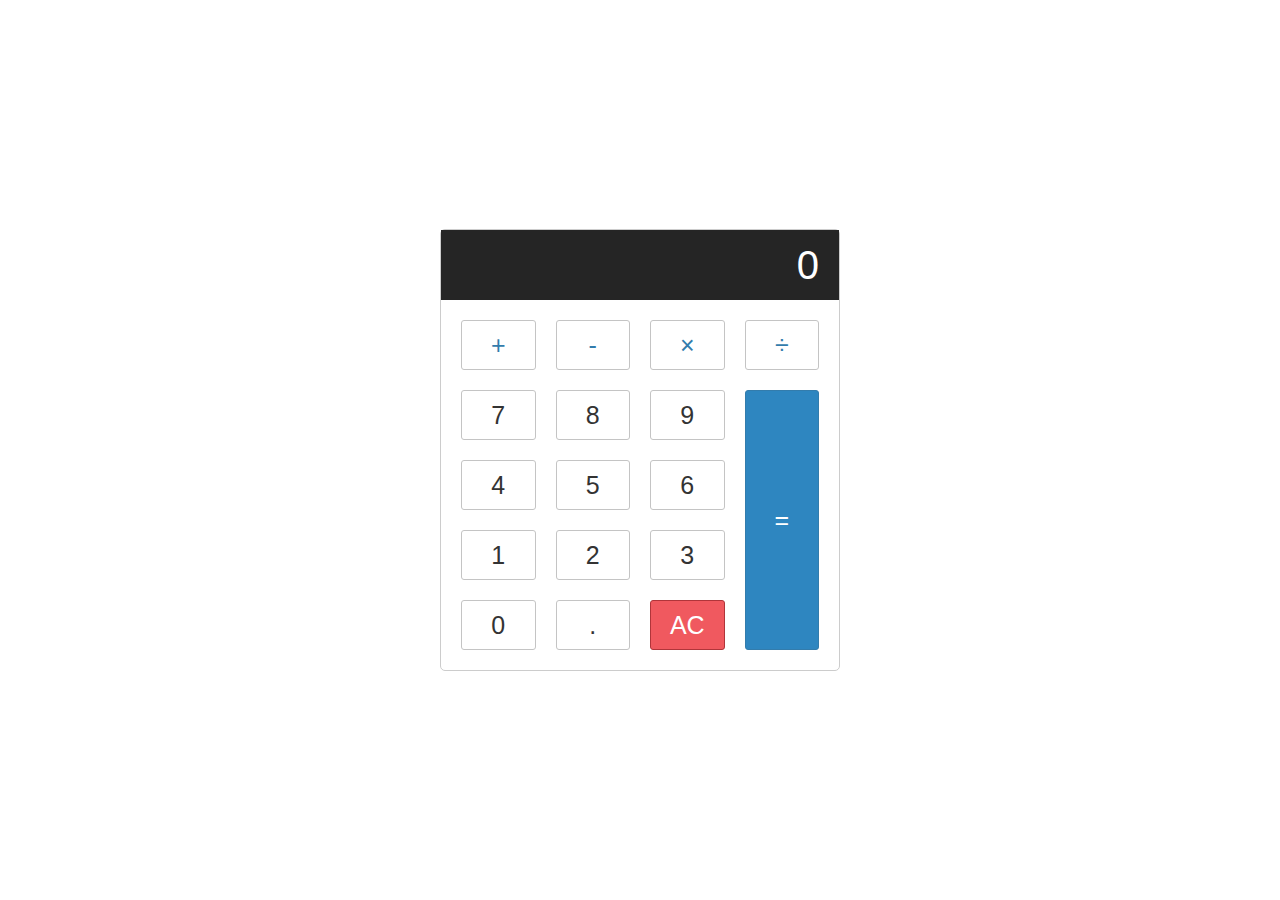
<file: calculator-app/index.html>
<!DOCTYPE html>
<html lang="en">

<head>
    <meta charset="UTF-8">
    <meta http-equiv="X-UA-Compatible" content="IE=edge">
    <meta name="viewport" content="width=device-width, initial-scale=1.0">
    <title>My Calculator</title>
    <link rel="stylesheet" href="style.css">
</head>

<body>
    <div class="calculator">
        <input type="text" class="calculator-input" value="" disabled>
        <div class="calculator-keys">
            <button type="button" class="operator" value="+">+</button>
            <button type="button" class="operator" value="-">-</button>
            <button type="button" class="operator" value="*">&times;</button>
            <button type="button" class="operator" value="/">&divide;</button>

            <button type="button" value="7">7</button>
            <button type="button" value="8">8</button>
            <button type="button" value="9">9</button>

            <button type="button" value="4">4</button>
            <button type="button" value="5">5</button>
            <button type="button" value="6">6</button>

            <button type="button" value="1">1</button>
            <button type="button" value="2">2</button>
            <button type="button" value="3">3</button>

            <button type="button" value="0">0</button>
            <button type="button" class="decimal" value=".">.</button>
            <button type="button" class="clear" value="clear">AC</button>

            <button type="button" class="equal-sign operator" value="=">=</button>
        </div>
    </div>


    <script src="script.js"></script>
</body>

</html>
</file>
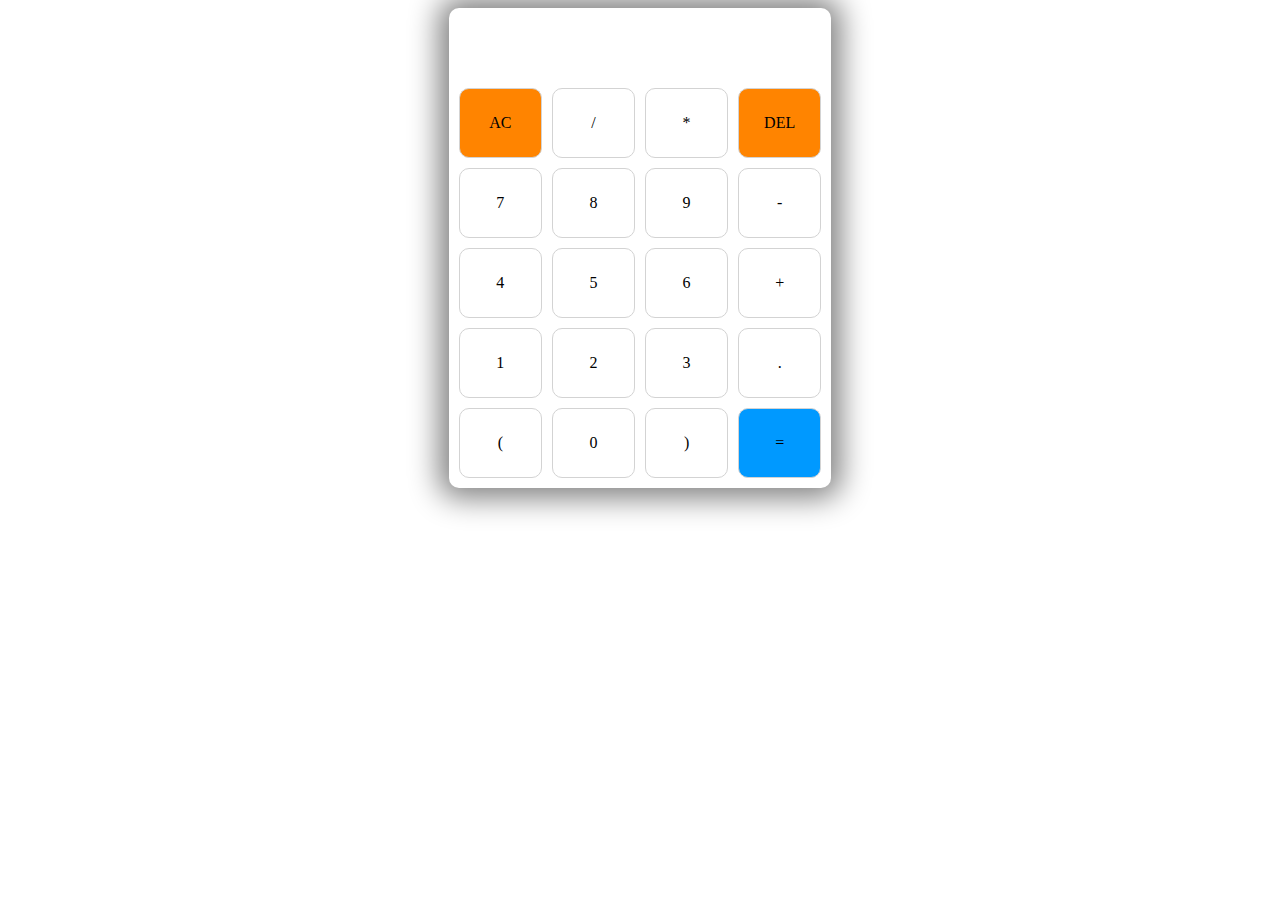
<file: calculator/index.html>
<!DOCTYPE html>
<html lang="en">

<head>
    <meta charset="UTF-8">
    <meta http-equiv="X-UA-Compatible" content="IE=edge">
    <meta name="viewport" content="width=device-width, initial-scale=1.0">
    <link rel="stylesheet" href="style.css">
    <title>Calculator</title>
</head>

<body>
    <div class="container">
        <div class="display" id="display"></div>
        <div class="body">
            <div class="row">
                <div class="cell orange" id="clear-all-btn">AC</div>
                <div class="cell" id="/">/</div>
                <div class="cell" id="*">*</div>
                <div class="cell orange" id="del">DEL</div>
            </div>
            <div class="row">
                <div class="cell" id="7">7</div>
                <div class="cell" id="8">8</div>
                <div class="cell" id="9">9</div>
                <div class="cell" id="-">-</div>
            </div>
            <div class="row">
                <div class="cell" id="4">4</div>
                <div class="cell" id="5">5</div>
                <div class="cell" id="6">6</div>
                <div class="cell" id="+">+</div>
            </div>
            <div class="row">
                <div class="cell" id="1">1</div>
                <div class="cell" id="2">2</div>
                <div class="cell" id="3">3</div>
                <div class="cell" id=".">.</div>
            </div>
            <div class="row">
                <div class="cell" id="(">(</div>
                <div class="cell" id="0">0</div>
                <div class="cell" id=")">)</div>
                <div class="cell blue" id="calculate-btn">=</div>
            </div>
        </div>
    </div>
    </div>
    <script type="text/javascript" src="script.js"></script>
    <script type="text/javascript" src="calculater.js"></script>
</body>

</html>
</file>
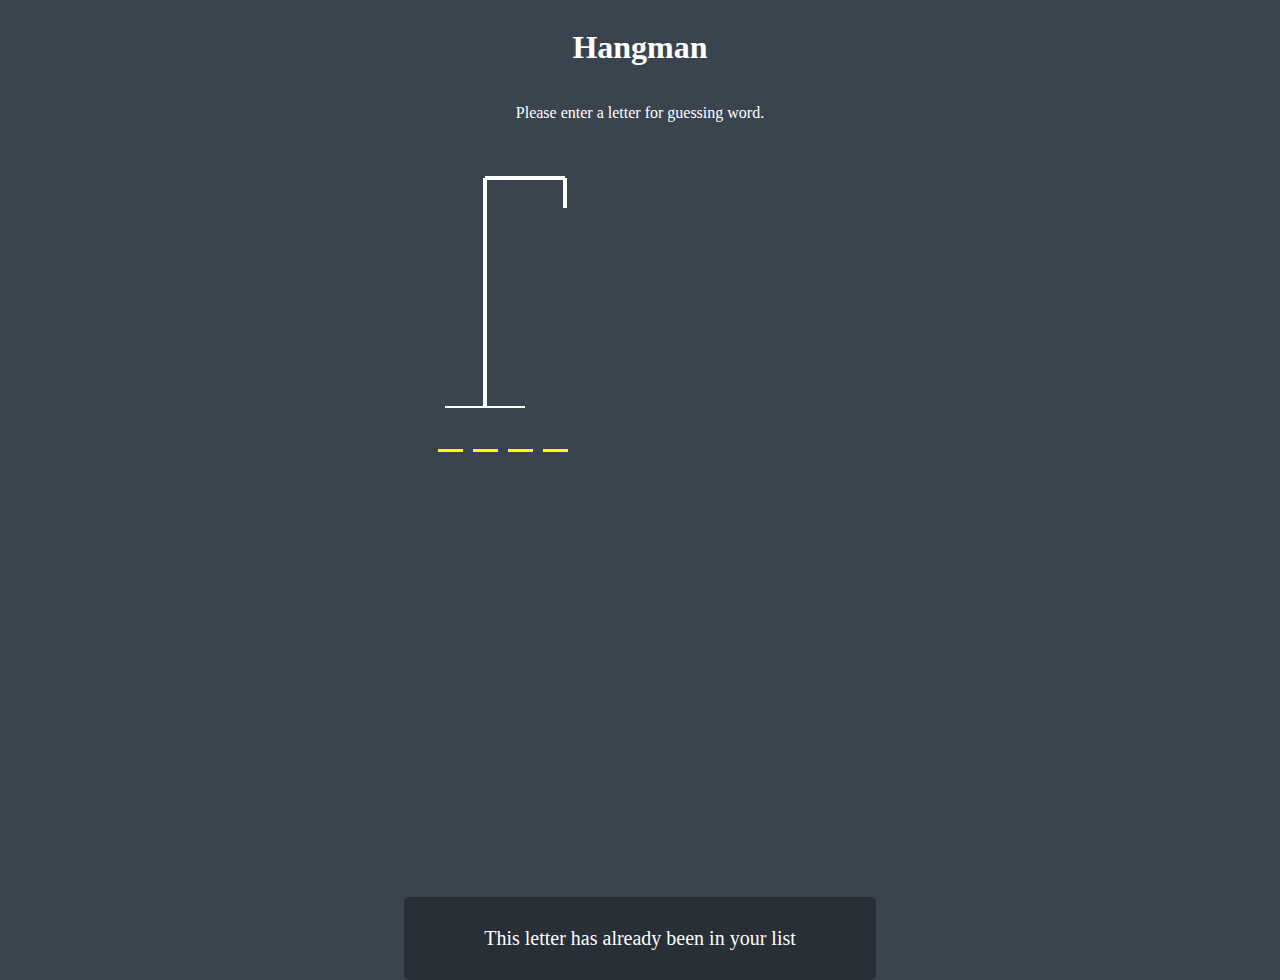
<file: hangman-app/index.html>
<!DOCTYPE html>
<html lang="en">

<head>
    <meta charset="UTF-8">
    <meta http-equiv="X-UA-Compatible" content="IE=edge">
    <meta name="viewport" content="width=device-width, initial-scale=1.0">
    <title>Hangman</title>
    <link rel="stylesheet" href="style.css">
</head>

<body>
    <h1>Hangman</h1>
    <p>Please enter a letter for guessing word.</p>

    <div class="container">
        <svg class="graphic" height="250" width="250">
            <!--scaffold-->
            <line x1="50" y1="20" x2="130" y2="20"></line>
            <line x1="130" y1="20" x2="130" y2="50"></line>
            <line x1="50" y1="20" x2="50" y2="250"></line>
            <line x1="10" y1="250" x2="90" y2="250"></line>

            <!--HangmanHead-->
            <circle class="item" cx="130" cy="70" r="20" />

            <!--HangmanBody-->
            <line class="item" x1="130" y1="90" x2="130" y2="170"></line>

            <!--HangmanArms-->
            <line class="item" x1="130" y1="90" x2="150" y2="120"></line>
            <line class="item" x1="130" y1="90" x2="110" y2="120"></line>

            <!--HangmanLegs-->
            <line class="item" x1="130" y1="170" x2="150" y2="200"></line>
            <line class="item" x1="130" y1="170" x2="110" y2="200"></line>
        </svg>

        <div id="wrong-letters">

        </div>

        <div id="word">

        </div>
    </div>
    <div id="popup-container">
        <div class="popup">
            <h2 id="success-message">You are winner!</h2>
            <button id="play-again">play again</button>
        </div>
    </div>
    <div id="message" class="">
        <p>This letter has already been in your list</p>
    </div>
    <script type="text/javascript" src="script.js"></script>
</body>

</html>
</file>
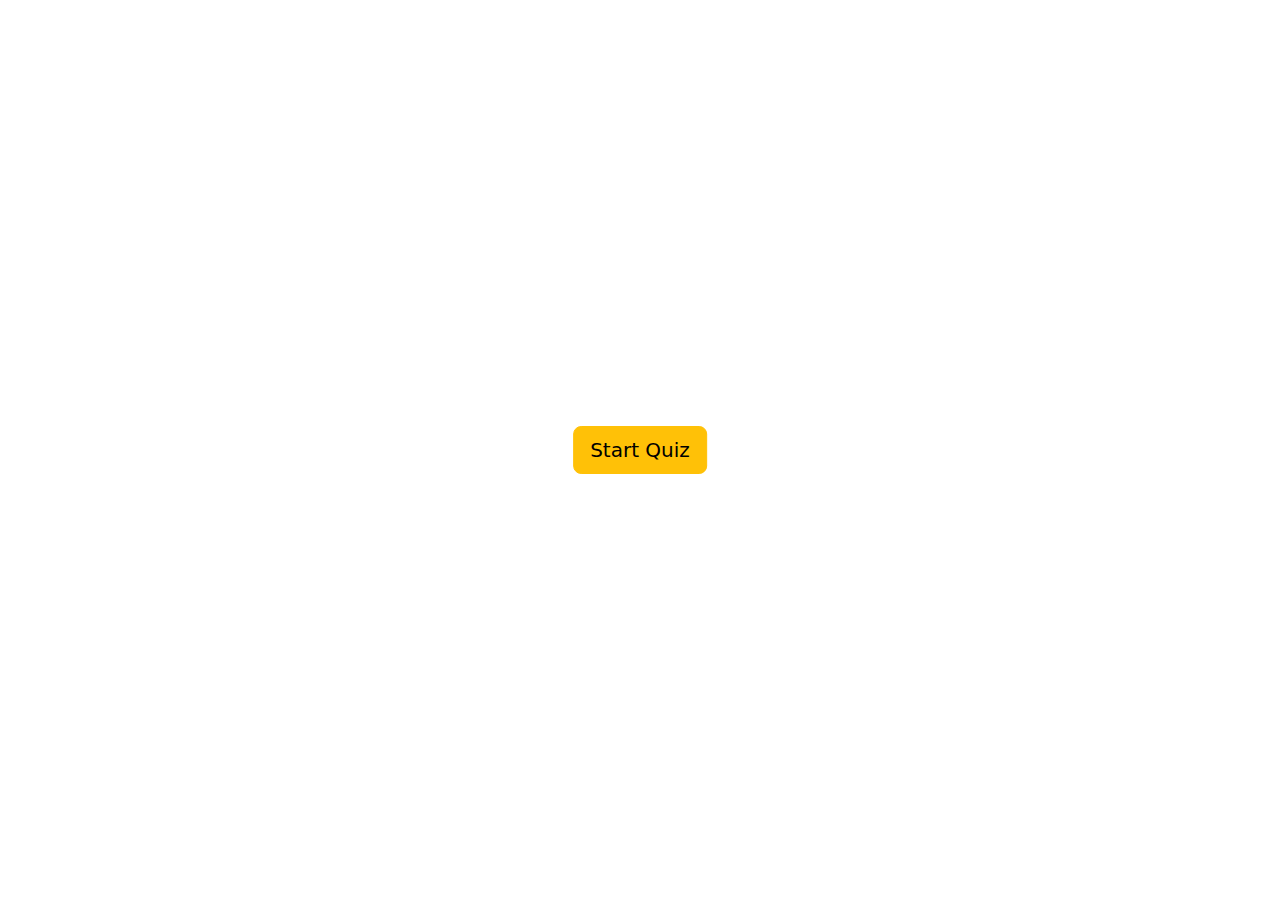
<file: quiz-app/index.html>
<!DOCTYPE html>
<html lang="en">

<head>
    <meta charset="UTF-8">
    <meta http-equiv="X-UA-Compatible" content="IE=edge">
    <meta name="viewport" content="width=device-width, initial-scale=1.0">
    <link href="https://cdn.jsdelivr.net/npm/bootstrap@5.2.2/dist/css/bootstrap.min.css" rel="stylesheet">
    <link rel="stylesheet" href="https://cdnjs.cloudflare.com/ajax/libs/font-awesome/6.2.0/css/all.min.css" />
    <link rel="stylesheet" href="style.css">
</head>
<title>Document</title>
</head>

<body>
    <div class="start_btn">
        <button class="btn btn-warning btn-lg">Start Quiz</button>
    </div>

    <div class="card quiz_box">
        <header class="card-header">
            <div class="title">Quiz App</div>
            <div class="timer">
                <div class="time_text">Remaining Time</div>
                <div class="time_second">90</div>
            </div>
            <div class="time_line"></div>
        </header>
        <section class="card-body">
            <div class="question_text">
                <!-- <span>Hangisi Javascript paket yonetim uygulamasidir?</span> -->
            </div>
            <div class="option_list">
                <!-- <div class="option">
                    <span>a: Node.js</span>
                    <div class="icon"><i class="fas fa-times"></i></div>
                </div>
                <div class="option">
                    <span>b: Typescript</span>
                    <div class="icon"><i class="fas fa-times"></i></div>
                </div>
                <div class="option correct">
                    <span>c: Npm</span>
                    <div class="icon"><i class="fas fa-check"></i></div>
                </div>
                <div class="option incorrect">
                    <span>d: Npx</span>
                    <div class="icon"><i class="fas fa-times"></i></div>
                </div> -->
            </div>
        </section>
        <footer class="card-footer">
            <div class="question_index">
                <!-- <span class="badge bg-warning">1 / 4</span> -->
            </div>
            <button class="next_btn btn btn-primary btn-sm">Next Question</button>
        </footer>
    </div>

    <div class="card score_box">
        <div class="icon"><i class="fas fa-crown"></i></div>
        <div class="score_text"></div>
        <div class="buttons">
            <button class="btn btn-primary replay_btn">Play Again</button>
            <button class="btn btn-primary quit_btn">Quit Quiz</button>
        </div>
    </div>

    <script src="question.js"></script>
    <script src="quiz.js"></script>
    <script src="ui.js"></script>
    <script src="script.js"></script>
</body>

</html>
</file>
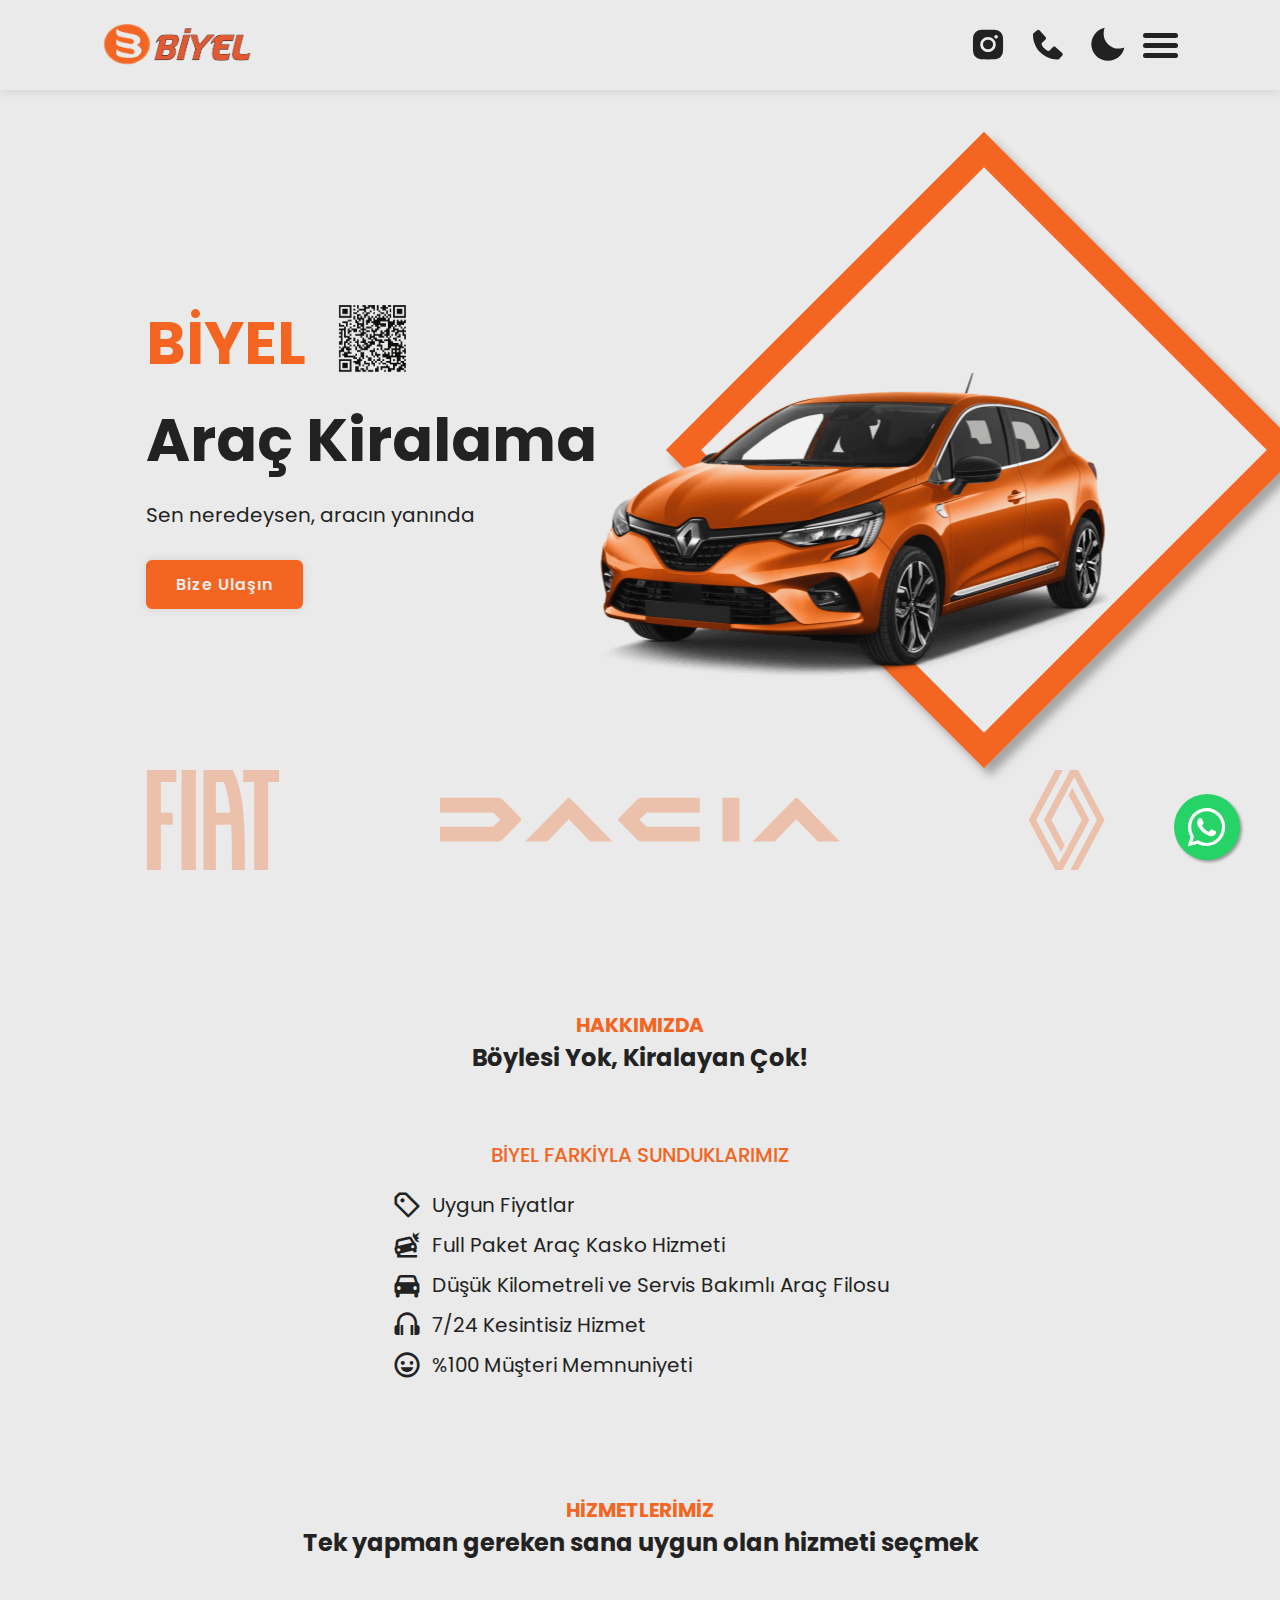
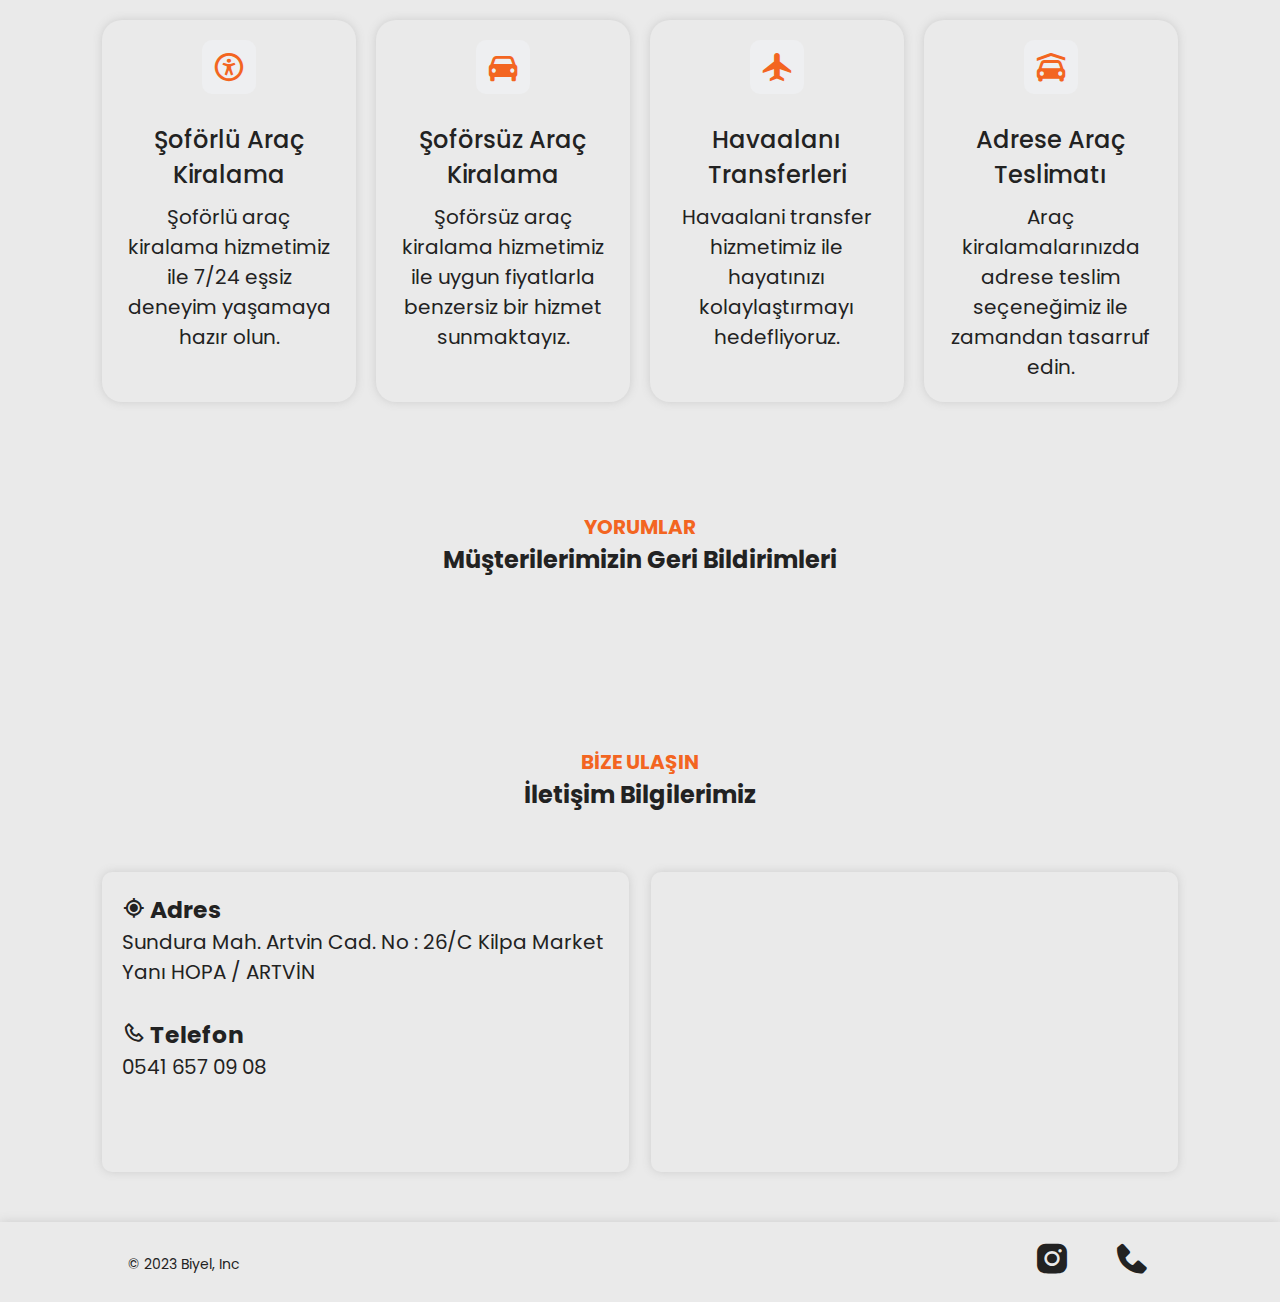
<file: rental-car-app/index.html>
<!DOCTYPE html>
<html lang="tr">

<head>
    <meta charset="UTF-8">
    <meta http-equiv="X-UA-Compatible" content="IE=edge">
    <meta name="viewport" content="width=device-width, initial-scale=1.0">
    <meta name="description" content="Biyel Araç Kiralama ile sen neredeysen, aracın yanında!">
    <meta name="image" itemprop="image" content="./logo.png">
    <link rel="stylesheet" href="style.css">
    <link href='https://unpkg.com/boxicons@2.1.4/css/boxicons.min.css' rel='stylesheet'>
    <title>Biyel Oto Kiralama</title>
</head>

<body>
    <a
        href="https://wa.me/905416570908"
        class="whatsapp_float"
        target="_blank"
        rel="noopener noreferrer"
      >
        <i class='bx bxl-whatsapp whatsapp-icon' ></i>
      </a>
    <header class="header">
        <div class="logo-container">
            <a href="#">
                <img src="./logo.png" class="logo" alt="Logo">
                <img src="./logo-text.png" class="logo-text" alt="Sirket adi">
            </a>
        </div>
        <div class="navbar" id="navbar">
            <ul class="nav-links" id="nav">
                <li><a href="#home">Ana Sayfa</a></li>
                <li><a href="#about">Hakkımızda</a></li>
                <li><a href="#services">Hizmetlerimiz</a></li>
                <li><a href="#reviews">Yorumlar</a></li>
                <li><a href="#contact">İletişim</a></li>
            </ul>
        </div>
        <div class="social-media">
            <a href="https://www.instagram.com/biyelrentacar/" name="Instagram" target="_blank">
                <i class='bx bxl-instagram-alt'></i>
            </a>
            <a href="tel:+90-541-657-09-08" name="Telefon numarasi">
                <i class='bx bxs-phone'></i>
            </a>
            <a href="#" id="themeButton" name="Tema butonu">
                <i class='bx bxs-sun' id="sun"></i>
                <i class='bx bxs-moon' id="moon"></i>
            </a>
            <div href="#" class="toggle-button" id="toggle-button">
                <span class="icon-bar"></span>
                <span class="icon-bar"></span>
                <span class="icon-bar"></span>
            </div>
        </div>
    </header>
    <section class="home" id="home">
        <div class="home-content">
            <div class="brand">
                <h1>BİYEL</h1>
                <img src="./qr.png" alt="" />
            </div>
            <h1>Araç Kiralama</h1>
            <p>Sen neredeysen, aracın yanında</p>
            <a href="#contact" class="btn">Bize Ulaşın</a>
            <div class="car-brand">
                <div class="car-brand-item">
                    <svg xmlns="http://www.w3.org/2000/svg" id="FIAT" viewBox="0 0 555.61293 420.69841">
                        <title>FIAT-LOGO</title>
                        <path
                            d="M188.25961,110.03541h60.35085V530.73382H188.25961Zm258.71532,0v50.76074h46.78945V530.73382h58.47326V160.79615H598.268V110.03541ZM42.65507,530.73382h58.47481V339.87506h49.801V289.80989h-49.801V160.79615h64.96737V110.03541H42.65507ZM454.727,503.17571q.01858,13.82864.01549,27.55811H400.0476q-.072-23.873-.10844-47.98231c-.04492-16.04781-.12083-32.1235-.29434-48.1442-.34546-32.01041-1.07977-63.89534-2.75287-94.73225h-64.3291V530.73382H280.043V110.03541H403.44492a314.79248,314.79248,0,0,1,18.95559,44.95679,441.48955,441.48955,0,0,1,13.19735,48.70654c3.58477,16.748,6.43523,34.01736,8.72645,51.58877,2.29121,17.566,4.034,35.53864,5.38025,53.67162,1.34623,18.12369,2.30516,36.56186,3.00228,55.01785.69713,18.43739,1.14174,37.1366,1.433,55.69483.29124,18.5133.43687,37.3225.51432,55.76532Q454.71224,489.34128,454.727,503.17571ZM393.16621,289.80989c-4.70017-48.10237-12.762-92.62384-26.72156-129.01374h-33.8818V289.80989Z"
                            transform="translate(-42.65507 -110.03541)" />
                    </svg>
                </div>
                <div class="car-brand-item">
                    <svg xmlns="http://www.w3.org/2000/svg" viewBox="0 0 180 20" class="DaciaMainHeader__logo">
                        <path
                            d="M127.109 19.62h7.678V0h-7.678v19.62zM88.459 1.06 80.62 9.01c-.28.302-.431.54-.431.8 0 .259.15.496.431.799l7.838 7.952c.82.821 1.382 1.059 2.59 1.059h25.823v-6.634H93.036L89.668 9.81l3.368-3.176h23.836V0H91.05c-1.21 0-1.77.238-2.591 1.059zM28.413 18.562l7.838-7.952c.28-.303.431-.54.431-.8 0-.259-.15-.497-.431-.8l-7.838-7.95C27.593.238 27.031 0 25.823 0H0v6.634h23.836l3.368 3.176-3.368 3.177H0v6.634h25.822c1.21 0 1.77-.238 2.591-1.059zm141.605 1.059H180L161.173.448c-.3-.299-.536-.448-.794-.448-.257 0-.494.15-.794.448L140.758 19.62h9.897l9.66-9.939 9.703 9.939zm-102.37 0h9.982L58.804.448c-.3-.299-.537-.448-.795-.448-.257 0-.493.15-.794.448L38.39 19.62h9.896l9.66-9.939 9.703 9.939z">
                        </path>
                    </svg>
                </div>
                <div class="car-brand-item">
                    <svg xmlns="http://www.w3.org/2000/svg" viewBox="0 0 66 86" class="MainHeader__logo">
                        <path
                            d="m52.3 43-23 43H23L0 43 22.9 0h6.5L6.5 43l19.6 36.9L45.7 43 34.3 21.5l3.3-6.1L52.3 43zM42.5 0h-6.6L13.1 43l14.7 27.6 3.2-6.1L19.6 43 39.2 6l19.6 37-22.9 43h6.6l22.8-43L42.5 0z">
                        </path>
                    </svg>
                </div>
            </div>
        </div>
        <div class="home-img">
            <div class="circle">
                <img src="./car.png" alt="">
            </div>
        </div>
        <div class="circle2"></div>
    </section>

    <section class="about-container" id="about">
        <div class="heading">
            <span>Hakkımızda</span>
            <h3>Böylesi Yok, Kiralayan Çok!</h3>
        </div>
        <div class="about">
            <div class="about-content">
                <span>Biyel Farkiyla Sunduklarımız</span>
                <ul>
                    <li><i class='bx bx-purchase-tag-alt'></i>Uygun Fiyatlar</li>
                    <li><i class='bx bxs-car-crash'></i>Full Paket Araç Kasko Hizmeti</li>
                    <li><i class='bx bxs-car'></i>Düşük Kilometreli ve Servis Bakımlı Araç Filosu</li>
                    <li><i class='bx bx-headphone'></i>7/24 Kesintisiz Hizmet</li>
                    <li><i class='bx bx-happy'></i>%100 Müşteri Memnuniyeti</li>
                </ul>
            </div>
            <div class="about-img">
                <img src="./cars.png" alt="" />
            </div>
        </div>
    </section>

    <section class="services" id="services">
        <div class="heading">
            <span>Hizmetlerimiz</span>
            <h3>Tek yapman gereken sana uygun olan hizmeti seçmek</h3>
        </div>
        <div class="services-container">
            <div class="box">
                <i class='bx bx-universal-access'></i>
                <h2>Şoförlü Araç Kiralama</h2>
                <p> Şoförlü araç kiralama hizmetimiz ile 7/24 eşsiz deneyim yaşamaya hazır olun.</p>
            </div>
            <div class="box">
                <i class='bx bxs-car'></i>
                <h2>Şoförsüz Araç Kiralama</h2>
                <p> Şoförsüz araç kiralama hizmetimiz ile uygun fiyatlarla benzersiz bir hizmet sunmaktayız.
                </p>
            </div>
            <div class="box">
                <i class='bx bxs-plane'></i>
                <h2>Havaalanı Transferleri</h2>
                <p>Havaalani transfer hizmetimiz ile hayatınızı kolaylaştırmayı hedefliyoruz.</p>
            </div>
            <div class="box">
                <i class='bx bxs-car-garage'></i>
                <h2>Adrese Araç Teslimatı</h2>
                <p>Araç kiralamalarınızda adrese teslim seçeneğimiz ile zamandan tasarruf edin.</p>
            </div>
        </div>
    </section>

    <section class="reviews" id="reviews">
        <div class="heading">
            <span>Yorumlar</span>
            <h3>Müşterilerimizin Geri Bildirimleri</h3>
        </div>
        <div class="reviews-container">
            <div class="elfsight-app-3063910c-21ee-4965-aa62-8635fe33d611"></div>
            <!-- <div class="box">
                <div class="rev-img">
                    <img src="./1905.jpeg" alt="" />
                </div>
                <h2>Burak Targaç</h2>
                <div class="stars">
                    <i class='bx bxs-star'></i>
                    <i class='bx bxs-star'></i>
                    <i class='bx bxs-star'></i>
                    <i class='bx bxs-star'></i>
                    <i class='bx bxs-star'></i>
                </div>
                <p>Sahibi çok yardımsever ve kalifiye, arabalar temiz ve bakımlı. İyi kalite ve fiyat, bahse girerim
                    memnun kalacaksınız. Araç kiralamayı gönül rahatlığıyla tercih edebilirsiniz.</p>
            </div>

            <div class="box">
                <div class="rev-img">
                    <img src="./1905.jpeg" alt="" />
                </div>
                <h2>Onur Topal</h2>
                <div class="stars">
                    <i class='bx bxs-star'></i>
                    <i class='bx bxs-star'></i>
                    <i class='bx bxs-star'></i>
                    <i class='bx bxs-star'></i>
                    <i class='bx bxs-star-half'></i>
                </div>
                <p>Tek kelimeyle müthiş ve profesyonel bir işletme, Bülent bey işletme sahibi çok güleryüzlü ve
                    samimi
                    insan gönül rahatlığıyla aracınızı kiralayabilirsiniz</p>
            </div>

            <div class="box">
                <div class="rev-img">
                    <img src="./1905.jpeg" alt="" />
                </div>
                <h2>Onurcan Korkmaz</h2>
                <div class="stars">
                    <i class='bx bxs-star'></i>
                    <i class='bx bxs-star'></i>
                    <i class='bx bxs-star'></i>
                    <i class='bx bxs-star'></i>
                    <i class='bx bxs-star-half'></i>
                </div>
                <p>Anında iletişim ve ödeme kolaylığı hiç bir sıkıntı yaşamadım kolayca aracımı alıp kolayca teslim
                    ettim.</p>
            </div> -->
        </div>
    </section>

    <section class="contact" id="contact">
        <div class="heading">
            <span>Bize Ulaşın</span>
            <h3>İletişim Bilgilerimiz</h3>
        </div>
        <div class="contact-container">
            <div class="address">
                <h3><i class='bx bx-current-location'></i> Adres</h3>
                <p>Sundura Mah. Artvin Cad. No : 26/C Kilpa Market Yanı HOPA / ARTVİN</p>
                <br />
                <h3><i class='bx bx-phone'></i> Telefon</h3>
                <p>0541 657 09 08</p>
            </div>
            <div class="location">
                <iframe title="Konum bilgisi"
                    src="https://www.google.com/maps/embed?pb=!1m18!1m12!1m3!1d2993.21869159938!2d41.4160366911721!3d41.39105682177459!2m3!1f0!2f0!3f0!3m2!1i1024!2i768!4f13.1!3m3!1m2!1s0x4067b93496b271dd%3A0x20684bc1836813d6!2sSundura%2C%20Artvin%20Cd.%20NO%3A26%2FC%2C%2008600%20Hopa%2FArtvin%2C%20T%C3%BCrkiye!5e0!3m2!1str!2slu!4v1695113919795!5m2!1str!2slu"
                    width="100%" height="100%" style="border:0;" allowfullscreen="" loading="lazy"
                    referrerpolicy="no-referrer-when-downgrade">
                </iframe>
            </div>
        </div>
    </section>
    <footer class="footer-container">
        <div class="footer-text">
            <span>© 2023 Biyel, Inc</span>
        </div>
        <div class="footer-icons">
            <a href="https://www.instagram.com/biyelrentacar/" target="_blank"><i class='bx bxl-instagram-alt'></i></a>
            <a href="tel:+90-541-657-09-08"><i class='bx bxs-phone'></i></a>
        </div>
    </footer>
    <script src="script.js"></script>
    <script src="https://apps.elfsight.com/p/platform.js" defer></script>
</body>

</html>
</file>
<file: calculator-app/style.css>
*{
    margin: 0;
    padding: 0;
    box-sizing: border-box;
}

html{
    font-size: 10px;
}

body{
    font-size: 1.2rem;
}

.calculator{
    border: 1px solid #ccc;
    border-radius: 5px;
    width: 400px;
    position: absolute;
    top: 50%;
    left: 50%;
    transform: translate(-50%, -50%);
}

.calculator-input{
    width: 100%;
    font-size: 4rem;
    height: 70px;
    border: none;
    background-color: #252525;
    color: #fff;
    text-align: right;
    padding-left: 20px;
    padding-right: 20px;
}

button{
    height: 50px;
    background-color: #fff;
    border-radius: 3px;
    border: 1px solid #c4c4c4;
    background-color: transparent;
    font-size: 2.5rem;
    color: #333;
}

button:hover {
    background-color: #eaeaea;
}

.operator{
    color: #337cac;
}

.clear{
    background-color: #F0595F;
    border-color: #b0353a;
    color: #fff;
}

.clear:hover{
    background-color: #F17377;
}

.equal-sign{
    background-color: #2e86c0;
    border-color: #337cac;
    color: #fff;
    grid-area: 2/4/6/5;
    height: 100%;
}

.equal-sign:hover{
    background-color: #4e9ed4;
}

.calculator-keys{
    display: grid;
    grid-template-columns: repeat(4, 1fr);
    grid-gap: 20px;
    padding: 20px;
}
</file>
<file: calculator/style.css>
body {
    display: flex;
    justify-content: center;
    align-items: center;
}

.container {
    box-shadow: 0 0 30px 10px gray;
    border-radius: 10px;
}

.display {
    padding: 25px;
    font-size: 25px;
    min-height: 30px;
    letter-spacing: 2px;
    text-align: right;
}

.row {
    display: grid;
    grid-template-columns: 1fr 1fr 1fr 1fr;
    grid-gap: 10px;
    margin-bottom: 10px;
    padding: 0 10px;
}

.cell {
    display: flex;
    flex-shrink: 4;
    justify-content: center;
    align-items: center;
    padding: 25px;
    border: 1px solid lightgray;
    white-space: nowrap;
    border-radius: 10px;
}

.cell:hover {
    background: gray;
    color: white;
}

.blue {
    background: #0099FF;
}

.orange {
    background: #FF8400;
}
</file>
<file: hangman-app/style.css>
* {
    box-sizing: border-box;
}

body {
    background-color: #3a444e;
    color: #fff;
    height: 80vh;
    display: flex;
    flex-direction: column;
    align-items: center;
    overflow: hidden;
}

.container {
    padding: 20px 20px;
    height: 450px;
    width: 450px;
    position: relative;
}

.graphic{
    fill: transparent;
    stroke: #fff;
    stroke-width: 4px;
}

.item{
    display: none;
}

#wrong-letters {
    position: absolute;
    top: 30px;
    right: 30px;
}

#popup-container {
    background-color: rgba(0, 0, 0, 0.3);
    position: fixed;
    top: 0;
    left: 0;
    right: 0;
    bottom: 0;
    /* display: flex; */
    display: none;
    align-items: center;
    justify-content: center;
}

.popup{
    background-color:green;
    padding: 20px;
    text-align: center;
    border-radius: 5px;
    box-shadow: 0 15px 10px 3px rgba(0, 0, 0, 0.1);
}

.word {
    display: flex;
    position: absolute;
    bottom: 10px;
    left: 50%;
    transform: translateX(-50%);
}

.letter {
    border-bottom: 3px solid yellow;
    font-size: 30px;
    margin: 0 3px;
    height: 40px;
    width: 25px;
    display: inline-flex;
    justify-content: center;
    align-items: center;
}

#message {
    background-color: rgba(0, 0, 0, 0.3);
    font-size: 20px;
    border-radius: 5px;
    padding: 10px 80px;
    position: absolute;
    bottom: -80px;
    transition: transform 0.4s ease-in-out;
}

#message.show {
    transform: translateY(-80px);
}
</file>
<file: quiz-app/style.css>
.start_btn,
.quiz_box,
.score_box {
    position: absolute;
    top: 50%;
    left: 50%;
    transform: translate(-50%, -50%);
}

.quiz_box.active {
    opacity: 1;
    pointer-events: auto;

    transform: translate(-50%,-50%) scale(1);
}

.quiz_box {
    width: 550px;

    transform: translate(-50%,-50%) scale(0.7);
    transition: all 0.3s ease;

    opacity: 0;
    pointer-events: none;
}

.quiz_box header .title {
    font-size: 20px;
    font-weight: 600;
}

.quiz_box .question_text {
    font-size: 20px;
    font-weight: 600;
}

.quiz_box .option_list {
    padding: 18px 0;
}

.quiz_box .option_list .option {
    border: 1px solid #151D3B;
    border-radius: 5px;
    padding: 8px 15px;
    font-size: 16px;
    margin-bottom: 10px;
    cursor: pointer;

    display: flex;
    align-items: center;
    justify-content: space-between;
}

.quiz_box .option_list .option:hover {
    color: #112B2C;
    background-color: #FFD33D;
}

.quiz_box .option_list .option.correct {
    color: #155724;
    background-color: #D4EDDa;
}

.quiz_box .option_list .option.incorrect {
    color: #721c24;
    background-color: #f8d7da;
}

.quiz_box .option_list .option.disabled {
    pointer-events: none;
}

.quiz_box .next_btn {
    opacity: 0;
    pointer-events: none;

    transform: scale(0.7);
    transition: all 0.3s ease;
}

.quiz_box .next_btn.show {
    opacity: 1;
    pointer-events: auto;

    transform: scale(1);

}

.quiz_box footer {
    display: flex;
    align-items: center;
    justify-content: space-between;
}

/* timer */
.quiz_box header {
    display: flex;
    align-items: center;
    justify-content: space-between;
    position: relative;
}

.quiz_box header .timer {
    display: flex;
    align-items: center;
    background: #143f68;
    color: #fff;
    padding: 5px;
    border-radius: 3px;
    font-size: 15px;
}

.quiz_box header .timer .time_text {
    font-size: 14px;
}

.quiz_box header .timer .time_second {
    background: #f0a500;
    border-radius: 3px;
    padding: 3px;
    margin-left: 3px;
    width: 25px;
    text-align: center;
}

.quiz_box header .time_line {
    position: absolute;
    bottom: 0;
    left: 0;
    height: 4px;
    /* width: 550px; */
    background: #f0a500;
}

/* score box */
.score_box.active {
    opacity: 1;
    pointer-events: auto;
    transform: translate(-50%,-50%) scale(1);
}

.score_box {
    width: 550px;
    align-items: center;
    justify-content: center;
    padding: 30px;

    transform: translate(-50%,-50%) scale(0.7);
    transition: all 0.3s ease;

    opacity: 0;
    pointer-events: none;
}

.score_box .icon {
    font-size: 90px;
    color: #007bff;
    margin-bottom: 10px;
}

.score_box .score_text {
    font-size: 18px;
    font-weight: 500;
    margin-bottom: 10px;
}
</file>
<file: rental-car-app/style.css>
@import url("https://fonts.googleapis.com/css2?family=Poppins:wght@200;300;400;500;600;700;800;900&display=swap");

/* reset */
* {
  margin: 0;
  padding: 0;
  box-sizing: border-box;
  font-family: "Poppins", sans-serif;
  list-style: none;
  text-decoration: none;
}

:root {
  --main-color: #f36521;
  --second-color: #eaeaea;
  --third-color: #222;
  --gradient: linear-gradient(#f36521, #fce6db);
  --bg-color: var(--second-color);
  --text-color: var(--third-color);
  font-size: 20px;
}

:root[data-theme="dark"] {
  --bg-color: var(--third-color);
  --text-color: var(--second-color);
}

body {
  background: var(--bg-color);
}

iframe {
  position: absolute;
  inset: 0;
  border-radius: 10px;
}

.header {
  display: flex;
  justify-content: space-between;
  align-items: center;
  background: var(--bg-color);
  width: 100%;
  padding: 20px 8%;
  position: fixed;
  top: 0;
  left: 0;
  box-shadow: 0 0 10px #ccc;
  z-index: 100;
}

header .logo-container {
  display: flex;
  justify-content: space-between;
  width: 100px;
  height: 40px;
}

.logo-container a {
  display: inline-flex;
  justify-content: center;
  align-items: center;
}

.logo-container .logo {
  width: 50px;
}

.logo-container .logo-text {
  width: 100px;
  height: 35px;
}

.navbar .nav-links {
  margin: 0;
  padding: 0;
  display: flex;
}

.nav-links li {
  position: relative;
}

.nav-links a {
  display: block;
  font-size: 1rem;
  padding: 10px 20px;
  color: var(--text-color);
  font-weight: 500;
}

.nav-links li::after {
  content: "";
  width: 0;
  height: 3px;
  background: var(--main-color);
  position: absolute;
  bottom: -2px;
  left: 0;
  transition: 0.5s;
}

.nav-links li:hover::after {
  width: 100%;
}

.toggle-button {
  display: none;
  flex-direction: column;
  justify-content: space-between;
  width: 35px;
  height: 25px;
}

.toggle-button:hover span {
  background-color: var(--main-color);
}

.toggle-button .icon-bar {
  height: 5px;
  width: 100%;
  background-color: var(--text-color);
  border-radius: 10px;
}

.social-media {
  display: flex;
  justify-content: space-between;
  align-items: center;
  gap: 10px;
}

.social-media a {
  display: inline-flex;
  justify-content: center;
  align-items: center;
  width: 50px;
  height: 50px;
  background: transparent;
}

.social-media a i {
  font-size: 40px;
  color: var(--text-color);
}

.social-media a i:hover {
  color: var(--main-color);
}

.social-media #themeButton .disabled {
  display: none;
}

.social-media #themeButton .enabled {
  display: flex;
}

.home {
  position: relative;
  width: 100%;
  height: 100vh;
  display: flex;
  justify-content: space-between;
  align-items: center;
  padding: 0 8% 0;
  overflow: hidden;
}

.home-content {
  max-width: 630px;
}

.home .home-content .brand {
  display: flex;
  align-items: center;
}

.home .home-content .brand :last-child {
  width: 20%;
  height: 20%;
  background: #eaeaea;
  border-radius: 5px;
}

.home-content h1 {
  font-size: 60px;
  color: var(--text-color);
}

.home-content h1:first-child {
  color: var(--main-color);
  margin-right: 20px;
}

.home-content p {
  font-size: 20px;
  margin: 15px 0 30px;
  color: var(--text-color);
}

.home-content .car-brand {
  display: flex;
  justify-content: space-around;
  padding: 10px 0;
  position: absolute;
  bottom: 20px;
  left: 0;
  background: transparent;
  width: 100vw;
}

.home-content .car-brand .car-brand-item {
  height: 100px;
}

.home-content .car-brand .car-brand-item svg {
  height: 100%;
  width: 400px;
  opacity: 0.3;
  fill: var(--main-color);
}

.btn {
  display: inline-block;
  padding: 10px 28px;
  background: var(--main-color);
  border: 2px solid var(--main-color);
  border-radius: 6px;
  box-shadow: 0 0 10px rgba(0, 0, 0, 0.1);
  font-size: 16px;
  color: #eaeaea;
  letter-spacing: 1px;
  font-weight: 600;
  transition: 0.5s;
}

.btn:hover {
  background: transparent;
  color: #fe6521;
}

.home-img {
  position: relative;
  right: -7%;
  width: 450px;
  height: 450px;
  transform: rotate(45deg);
}

.home-img .circle {
  position: absolute;
  width: 100%;
  height: 100%;
  background: var(--bg-color);
  border: 25px solid var(--main-color);
  box-shadow: 10px 1px 10px rgba(0, 0, 0, 0.3);
}

.home-img .circle img {
  position: absolute;
  top: 170px;
  left: -100px;
  max-width: 750px;
  transform: rotate(-45deg);
}

.home .circle2 {
  position: absolute;
  top: 15%;
  right: -20%;
  width: 700px;
  height: 700px;
  background: var(--main-color);
  transform: rotate(45deg);
  z-index: -1;
}

.heading {
  padding: 60px 0;
  text-align: center;
}

.heading span {
  font-weight: 700;
  text-transform: uppercase;
  color: var(--main-color);
}

.heading h3 {
  font-size: 1.2rem;
  color: var(--text-color);
}

.about-container {
  display: flex;
  flex-direction: column;
  padding: 50px 8% 0;
  overflow: hidden;
}

.about {
  position: relative;
  width: 100%;
  display: flex;
  justify-content: space-between;
  padding: 0 5%;
}

.about-content {
  max-width: 630px;
  display: flex;
  flex-direction: column;
}

.about-content ul li {
  display: flex;
  align-items: center;
  color: var(--text-color);
}

.about-content li i {
  font-size: 30px;
  margin-right: 10px;
}

.about-content span {
  font-weight: 500;
  margin-bottom: 2%;
  color: var(--main-color);
  text-transform: uppercase;
}

.about-img {
  position: relative;
  right: -8%;
  width: 300px;
  height: 300px;
}

.about-img img {
  position: absolute;
  top: 5px;
  left: -350px;
  max-width: 750px;
}

.services {
  width: 100%;
  display: flex;
  flex-direction: column;
  justify-content: center;
  padding: 50px 8% 0;
}

.services-container {
  display: grid;
  align-items: center;
  justify-content: center;
  grid-template-columns: repeat(auto-fit, minmax(250px, auto));
  gap: 20px;
}

.services-container .box {
  height: 100%;
  text-align: center;
  padding: 20px;
  box-shadow: 0 0 10px #ccc;
  border-radius: 20px;
  color: var(--text-color);
}

.services-container .box .bx {
  font-size: 34px;
  padding: 10px;
  background: #eeeff1;
  border-radius: 0.5rem;
  color: var(--main-color);
}

.services-container .box h2 {
  font-size: 1.2rem;
  font-weight: 500;
  margin: 1.4rem 0 0.5rem;
}

.services-container .box .bx:hover,
.services-container .bx {
  background: var(--gradient);
  color: var(--bg-color);
}

.reviews {
  width: 100%;
  display: flex;
  flex-direction: column;
  justify-content: center;
  padding: 50px 8% 0;
}

.reviews-container {
  display: grid;
  grid-template-columns: repeat(auto-fit, minmax(250px, auto));
  gap: 1rem;
}

.WidgetTitle__Header-sc-ruy1gu-2 {
  display: none;
}

.es-review-background-container {
  background-color: var(--bg-color);
  border: 2px solid var(--text-color);
}

.es-review-content,
.es-review-author-name,
.es-review-info-date {
  color: var(--text-color) !important;
}

.reviews-container .box {
  transition: transform 0.2s;
  background: var(--bg-color);
  color: var(--text-color);
}

.reviews-container .box:hover {
  transform: scale(1.2);
}

.rev-img {
  width: 70px;
  height: 70px;
}

.rev-img img {
  width: 100%;
  height: 100%;
  border-radius: 50%;
  object-fit: cover;
  object-position: center;
  border: 2px solid var(--main-color);
}

.reviews-container .box {
  display: flex;
  flex-direction: column;
  align-items: center;
  text-align: center;
  padding: 1rem;
  box-shadow: 1px 4px 41px rgba(0, 0, 0, 0.1);
  border-radius: 20px;
  box-shadow: 0 0 10px #ccc;
}

.reviews-container .box h2 {
  font-size: 1.1rem;
  font-weight: 600;
  margin: 0.5rem 0 0.5rem;
}

.reviews-container .box .stars .bx {
  color: var(--main-color);
}

.contact {
  width: 100%;
  display: flex;
  flex-direction: column;
  padding: 50px 8%;
}

.contact .contact-container {
  display: flex;
  justify-content: space-between;
  align-items: center;
  flex-flow: wrap;
  gap: 10px;
}

.contact-container .address,
.contact-container .location {
  position: relative;
  border-radius: 10px;
  box-shadow: 0 0 10px #ccc;
  padding: 20px;
  width: 49%;
  min-height: 300px;
  color: var(--text-color);
}

.footer-container {
  display: flex;
  justify-content: space-between;
  align-items: center;
  background: transparent;
  padding: 15px 10%;
  box-shadow: 0 0 10px #ccc;
  color: var(--text-color);
}

.footer-container span {
  font-size: 0.7rem;
}

.footer-container .footer-icons {
  display: flex;
  align-items: center;
  justify-content: space-between;
  font-size: 2rem;
  width: 120px;
  height: 50px;
}

.footer-container .footer-icons a {
  color: var(--text-color);
}

.footer-container .footer-icons a:hover {
  text-decoration: none;
  color: var(--main-color);
}

@media screen and (max-width: 1479px) {
  .home {
    justify-content: space-around;
  }
  .circle2 {
    display: none;
  }
}

@media screen and (max-width: 1400px) {
  .about {
    justify-content: center;
  }

  .about-content {
    align-items: center;
    line-height: 2;
  }

  .about .about-img {
    display: none;
  }
}

@media screen and (max-width: 1300px) {
  .header {
    flex-direction: row;
  }

  .toggle-button {
    display: flex;
  }

  .navbar .nav-links {
    flex-direction: column;
    align-items: flex-end;
  }

  .navbar {
    flex-direction: column;
    position: absolute;
    top: 91px;
    right: 0;
    padding: 10px 0;
    background: var(--bg-color);
    width: 0px;
    overflow: hidden;
    transition: width 0.5s ease;
    box-shadow: 0 0 10px #ccc;
  }

  .navbar.active {
    width: 250px;
  }

  .navbar li {
    width: 100%;
    display: flex;
    justify-content: center;
    white-space: nowrap;
  }

  .navbar li a {
    padding: 10px 20px;
  }
}

@media screen and (max-width: 1160px) {
  .home {
    padding-top: 15%;
    flex-direction: column;
  }

  .home-img .circle {
    border: none;
    background: transparent;
    box-shadow: none;
    margin-bottom: 1%;
  }

  @media screen and (max-width: 1035px) {
    .home-content .car-brand {
      display: none;
    }
  }

  .home-img .circle img {
    top: 10px;
    left: -70px;
    max-width: 750px;
    transform: rotate(-45deg);
  }

  .about .about-img {
    display: none;
  }
}

/* for desktop */
.whatsapp_float {
  position: fixed;
  bottom: 40px;
  right: 40px;
  background-color: #25d366;
  color: #fff;
  border-radius: 50%;
  box-shadow: 2px 2px 3px #999;
  z-index: 100;
  display: flex;
  padding: 8px;
}

.whatsapp-icon {
  font-size: 50px;
}

@media screen and (max-width: 720px) {
  .home {
    justify-content: center;
  }
  .home-img .circle {
    border: none;
    box-shadow: none;
    background: transparent;
  }
  .whatsapp_float {
    padding: 5px;
  }
  .whatsapp-icon {
    font-size: 25px;
  }
}

@media screen and (max-width: 652px) {
  .about-content li {
    border: 1px solid #ccc;
    border-radius: 20px;
    padding: 3px 5px;
    margin-bottom: 5px;
    box-shadow: rgba(99, 99, 99, 0.2) 0px 2px 8px 0px;
    width: 100%;
  }
}

@media screen and (max-width: 600px) {
  .home-img {
    width: 350px;
    height: 350px;
  }

  .contact-container .address,
  .contact-container .location {
    width: 100%;
  }
}

@media screen and (max-width: 593px) {
  .contact .contact-container {
    justify-content: center;
  }
}

@media screen and (max-width: 530px) {
  .home {
    padding-top: 30%;
    height: 100%;
  }

  .home-img {
    display: none;
  }

  .logo-text {
    display: none;
  }
}
</file>
